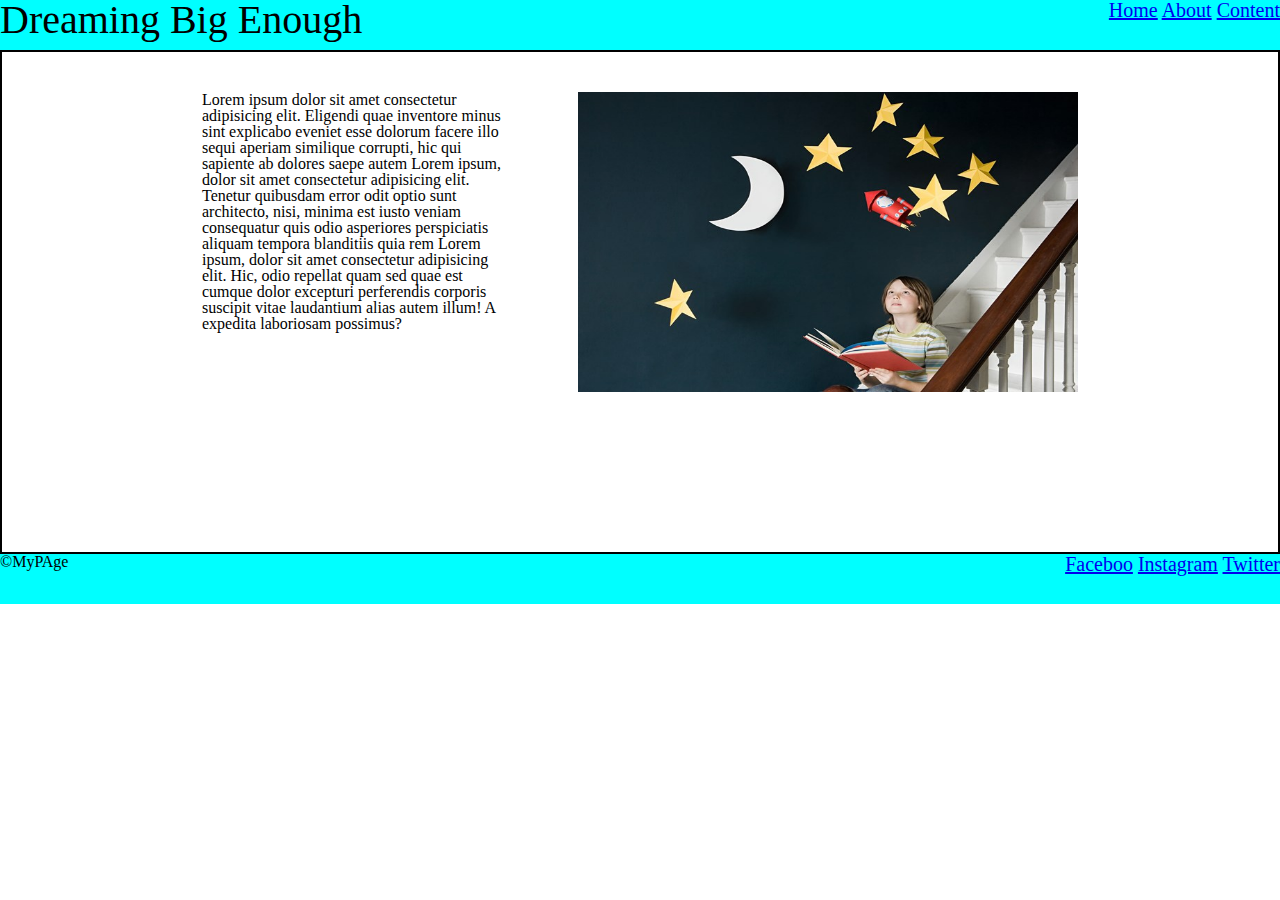
<file: block-BHaaax/index.html>
<!-- 
### Exercise 1

1. Create a simple page having a header, main content, and a footer.

2. Inside the header keep the brand name to the left and all the navigation to the right.

3. Inside the main content take an article section having two columns. In the first column put a heading and some introductory text of the article and in the second column take an image. -->


<html lang="en">
<head>
    <meta charset="UTF-8">
    <meta http-equiv="X-UA-Compatible" content="IE=edge">
    <meta name="viewport" content="width=device-width, initial-scale=1.0">
    <title>Blog1</title>
    <link rel="stylesheet" href="./style.css">
</head>
<body>
    <header>
        <h1 class="tittle">Dreaming Big Enough</h1>
            <nav>
                <a href="#">Home</a>
                <a href="#">About</a>
                <a href="#">Content</a>
            </nav>
        </header>
        <main>
            <article>
                <p>Lorem ipsum dolor sit amet consectetur adipisicing elit. Eligendi quae inventore minus sint explicabo eveniet esse dolorum facere illo sequi aperiam similique corrupti, hic qui sapiente ab dolores saepe autem Lorem ipsum, dolor sit amet consectetur adipisicing elit. Tenetur quibusdam error odit optio sunt architecto, nisi, minima est iusto veniam consequatur quis odio asperiores perspiciatis aliquam tempora blanditiis quia rem Lorem ipsum, dolor sit amet consectetur adipisicing elit. Hic, odio repellat quam sed quae est cumque dolor excepturi perferendis corporis suscipit vitae laudantium alias autem illum! A expedita laboriosam possimus?</p>
            </article>
            <aside>
                <img src="young-child.png" alt="">
            </aside>
        </main>
        <footer>
         <small>&copy;MyPAge</small>
         <nav>
            <a href="#">Faceboo</a>
            <a href="#">Instagram</a>
            <a href="#">Twitter</a>
        </nav>
        </footer>
</body>
</html>
</file>
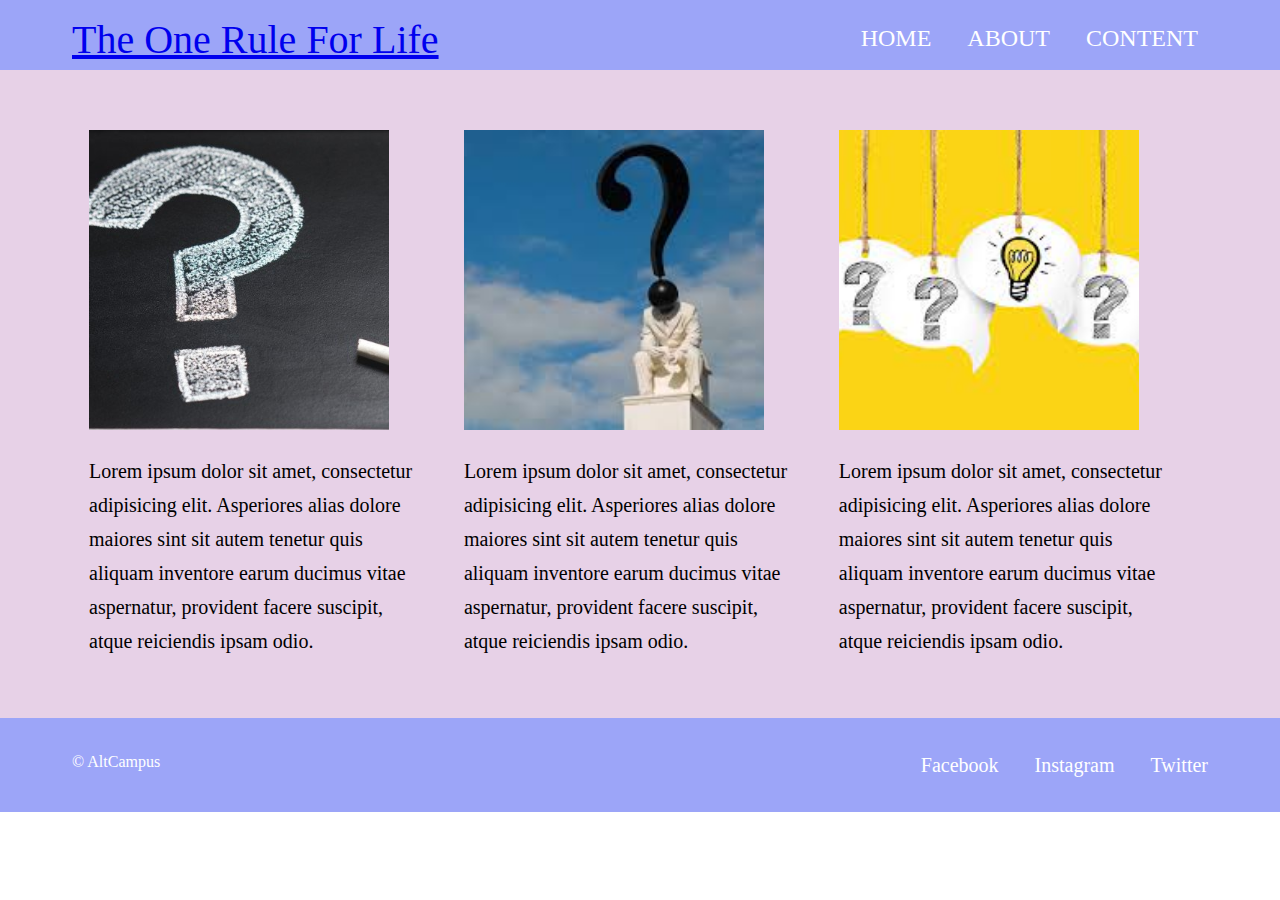
<file: block-BHaaba/index.html>
<!-- ### Exercise 2

1. Create a simple page having a header, main content, and a footer.

2. Inside the header keep the brand name to the left and all the navigation to the right.

3. Inside the main content crate three columns. In each column take one image and a paragraph below the image.
4. Using float is necessary. -->
<html lang="en">
<head>
    <meta charset="UTF-8">
    <meta http-equiv="X-UA-Compatible" content="IE=edge">
    <meta name="viewport" content="width=device-width, initial-scale=1.0">
    <title>blog2</title>
    <link rel="stylesheet" href="style.css">
</head>
<body>
    <header class="header"> 
        <div class="container clearfix">
            <a class="brand" href="#">
            <h1>The One Rule For Life</h1>
         </a>
         <nav class="nav">
             <a href="#">Home</a>
             <a href="#">About</a>
             <a href="#">Content</a>
         </nav>
         </div>
         <main>
             <section class="section">
                 <div class="container clearfix">
                 <article class="col">
                     <image class="article-img" src="pic.png" alt="">
                         <p>Lorem ipsum dolor sit amet, consectetur adipisicing elit. Asperiores alias dolore maiores sint sit autem tenetur quis aliquam inventore earum ducimus vitae aspernatur, provident facere suscipit, atque reiciendis ipsam odio.</p>
                 </article>
                 <article class="col">
                    <image class="article-img" src="picc.png" alt="">
                        <p>Lorem ipsum dolor sit amet, consectetur adipisicing elit. Asperiores alias dolore maiores sint sit autem tenetur quis aliquam inventore earum ducimus vitae aspernatur, provident facere suscipit, atque reiciendis ipsam odio.</p>
                </article>
                <article class="col">
                    <image class="article-img" src="piccc.png" alt="">
                        <p>Lorem ipsum dolor sit amet, consectetur adipisicing elit. Asperiores alias dolore maiores sint sit autem tenetur quis aliquam inventore earum ducimus vitae aspernatur, provident facere suscipit, atque reiciendis ipsam odio.</p>
                </article>
                 </div>

             </section>
         </main>
         <footer class="footer">
             <div class="container clearfix">
                 <small>&copy; AltCampus</small>
                 <div>
                     <nav>
                    <a href="#">Facebook</a>
                    <a href="#">Instagram</a>
                    <a href="#">Twitter</a>
                </nav>

                 </div>

             </div>
         </footer>
        </body>
</html>
</file>
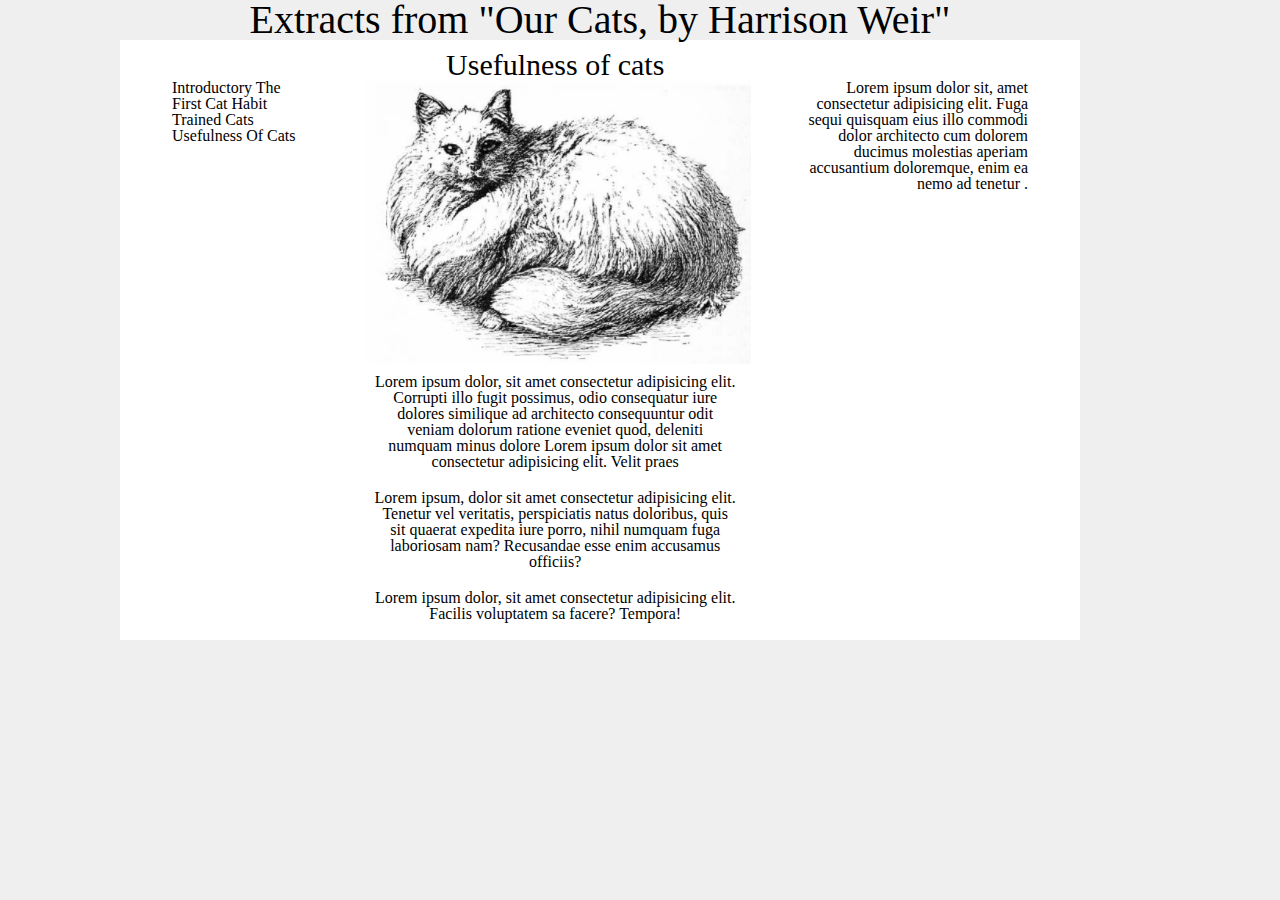
<file: block-BHaabd/index.html>
<!-- 
### Create a page according to the layout shown below

![Positioning Content Exercise 1](https://raw.githubusercontent.com/suraj122/AC-STYLE-images/master/positioning-content/ex-1.png)

- Using CSS resets is necessary.
- Use semantic tags and keep the nesting and indentation proper. -->
<html lang="en">
<head>
    <meta charset="UTF-8">
    <meta http-equiv="X-UA-Compatible" content="IE=edge">
    <meta name="viewport" content="width=device-width, initial-scale=1.0">
    <title>assignment1</title>
    <link rel="stylesheet" href="style.css">
</head>
<body>
    <header class="header">
        <h1>Extracts from "Our Cats, by Harrison Weir"</h1>
    </header>
    <main>
         <section class="section">
                <div class="container clearfix">
                    <div class="col-main">
                         <div class="left col-1">
                            <p>Introductory The First Cat Habit Trained Cats Usefulness Of Cats</p>
                         </div>
                        <div class= "middle col-2">
                            <h2>Usefulness of cats</h2>
                            <img src="cat.png" alt="">
                            
                            <P>Lorem ipsum dolor, sit amet consectetur adipisicing elit. Corrupti illo fugit possimus, odio consequatur iure dolores similique ad architecto consequuntur odit veniam dolorum ratione eveniet quod, deleniti numquam minus dolore Lorem ipsum dolor sit amet consectetur adipisicing elit. Velit praes</P>
                            <p>Lorem ipsum, dolor sit amet consectetur adipisicing elit. Tenetur vel veritatis, perspiciatis natus doloribus, quis sit quaerat expedita iure porro, nihil numquam fuga laboriosam nam? Recusandae esse enim accusamus officiis?</p>
                            <p>Lorem ipsum dolor, sit amet consectetur adipisicing elit. Facilis voluptatem sa facere? Tempora!</p>
                            
                         </div>
                        <div class= "right col-3"><p>Lorem ipsum dolor sit, amet consectetur adipisicing elit. Fuga sequi quisquam eius illo commodi dolor architecto cum dolorem ducimus molestias aperiam accusantium doloremque, enim ea nemo ad tenetur .</p>
                        </div>
                    </div>
                </section>
           

        
    </main>
    
</body>
</html>
</file>
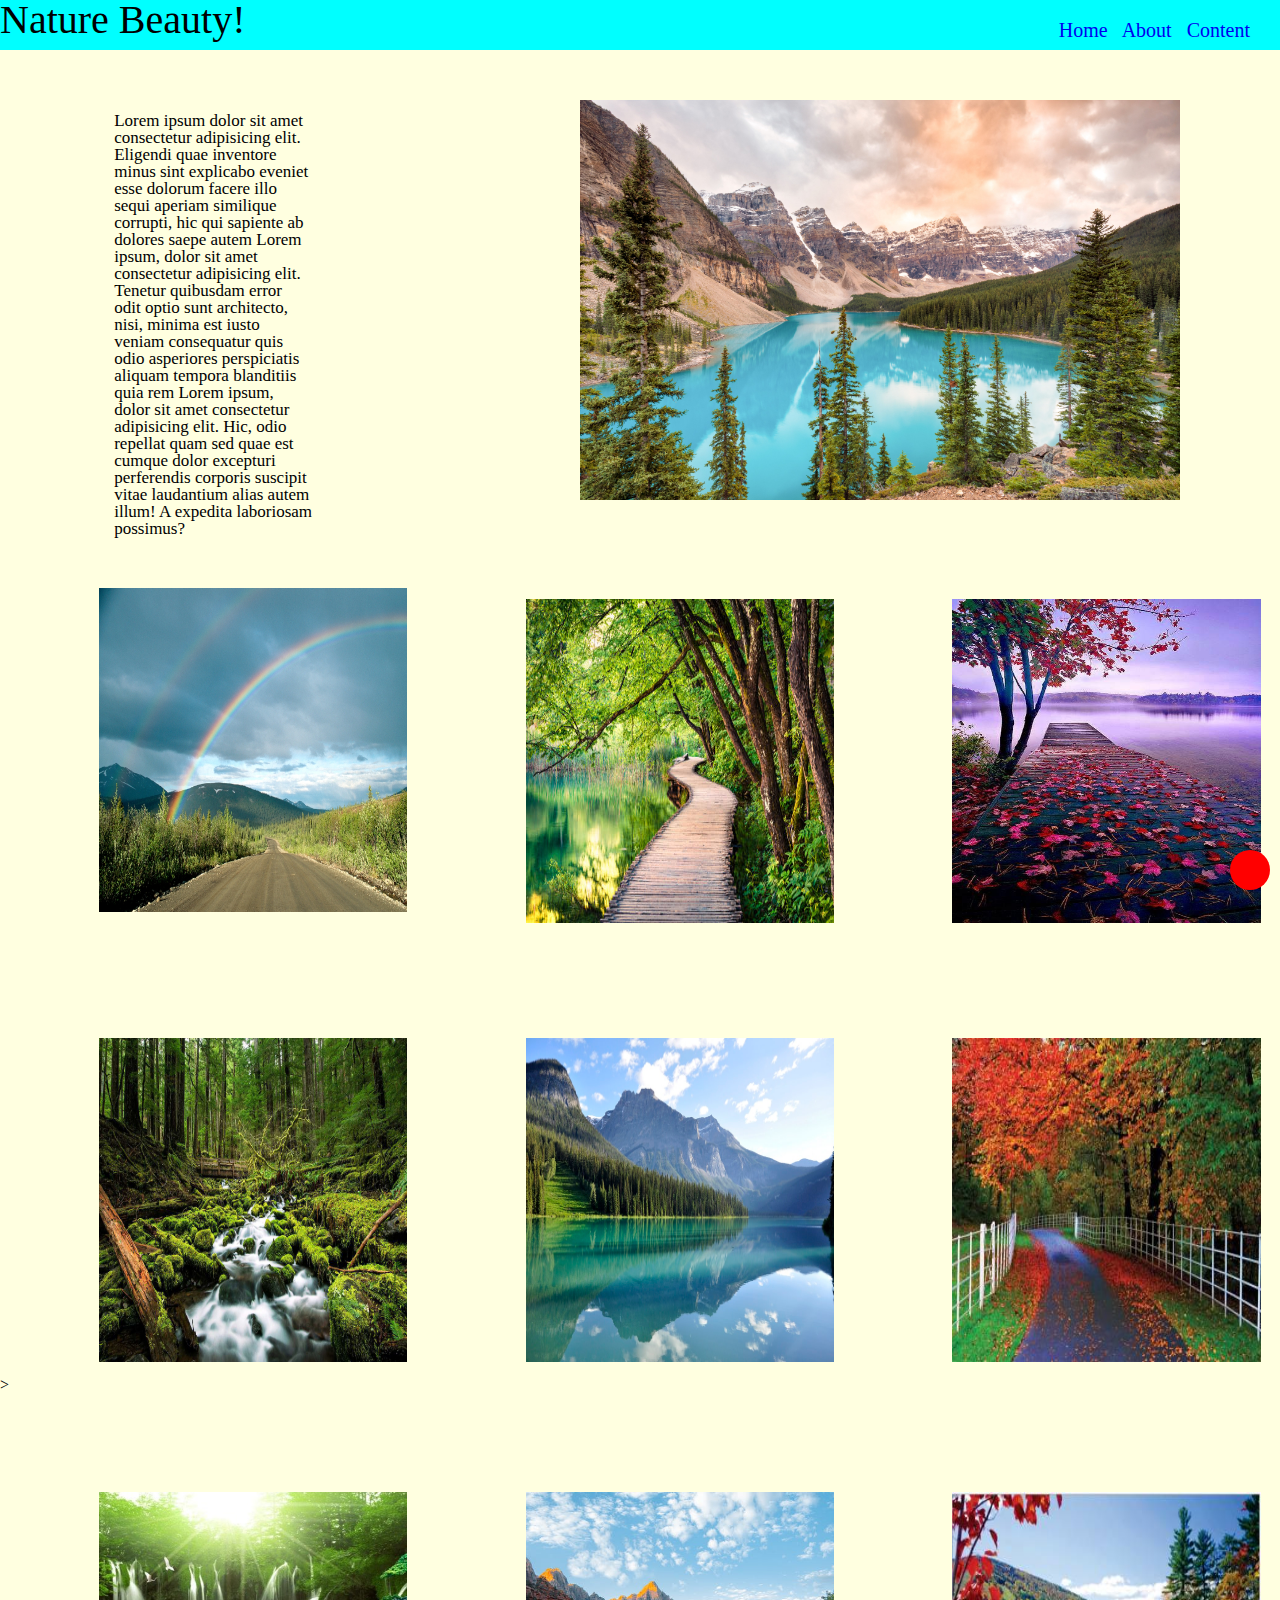
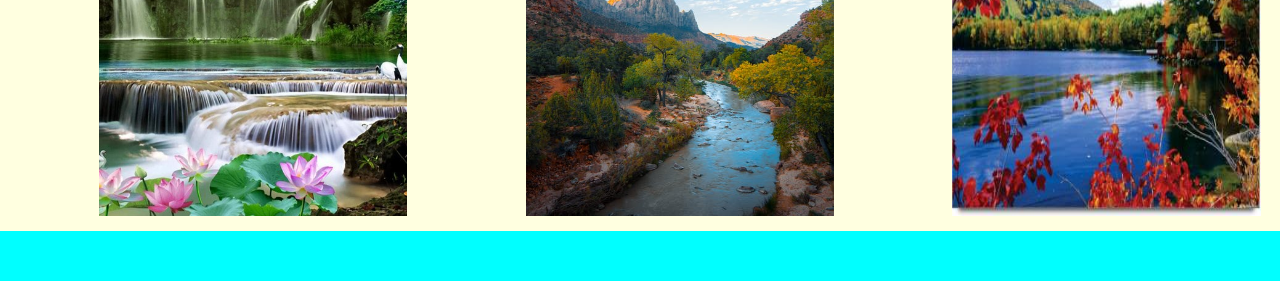
<file: block-BHaabg/index.html>
<!-- ### Exercise

1. Create a simple page having a header, main content, and a footer.

2. Inside the header keep the logo to the left and all the navigation to the right.

3. The header must be fixed at the top of the page.

4. Inside the main content take an article section having two columns. In the first column put a heading and some introductory text of the article and in the second column take an image.

5. After the article section, take a gallery section, in which there will be two rows and in both the row there will be three columns. Each column must have a different image.

6. After the gallery section footer will come.

7. Take a circular button at the right bottom corner of the page and keep its position fixed. The button should always take to the top of the page once clicked. -->


<html lang="en">
<head>
    <meta charset="UTF-8">
    <meta http-equiv="X-UA-Compatible" content="IE=edge">
    <meta name="viewport" content="width=device-width, initial-scale=1.0">
    <title>assignment2</title>
    <link rel="stylesheet" href="./style.css">
</head>
<body>
    <header id ="my-button">
        <h1 class="tittle">Nature Beauty!</h1>
            <nav>
                <a href="#">Home</a>
                <a href="#">About</a>
                <a href="#">Content</a>
            </nav>
        </header>
        <main>
            <article>
                <p>Lorem ipsum dolor sit amet consectetur adipisicing elit. Eligendi quae inventore minus sint explicabo eveniet esse dolorum facere illo sequi aperiam similique corrupti, hic qui sapiente ab dolores saepe autem Lorem ipsum, dolor sit amet consectetur adipisicing elit. Tenetur quibusdam error odit optio sunt architecto, nisi, minima est iusto veniam consequatur quis odio asperiores perspiciatis aliquam tempora blanditiis quia rem Lorem ipsum, dolor sit amet consectetur adipisicing elit. Hic, odio repellat quam sed quae est cumque dolor excepturi perferendis corporis suscipit vitae laudantium alias autem illum! A expedita laboriosam possimus?</p>
            </article>
            <aside>
                <img class="picture" src="pic11.png" alt="">
            </aside>
            <section class="clearfix">
                 <article>
                    <img src="pic12.png" alt="">
                 </article>
                <article>
                  <img src="pic2.png" alt="">
                </article>
                <article>
                   <img src="pic3.png" alt="">
                </article>
            </section>
            <section class="clearfix">
                <article>
                    <img src="pic4.png" alt="">
                </article>
                <article>
                    <img src="pic5.png" alt="">
                </article>
                <article>
                   <img src="pic6.png" alt="">
                </article>
            </section>>
            <section class="clearfix">
                <article>
                   <img src="pic7.png" alt="">
                </article>
                <article>
                   <img src="pic8.png" alt="">
                </article>
                <article>
                   <img src="pic9.png" alt="">
                </article>
            </section>
            <footer>
                <div>
                    <a class="back-to-top" href="#my-button"></a>
                </div>
            </footer>
             </main>
            </body>
            </html>
</file>
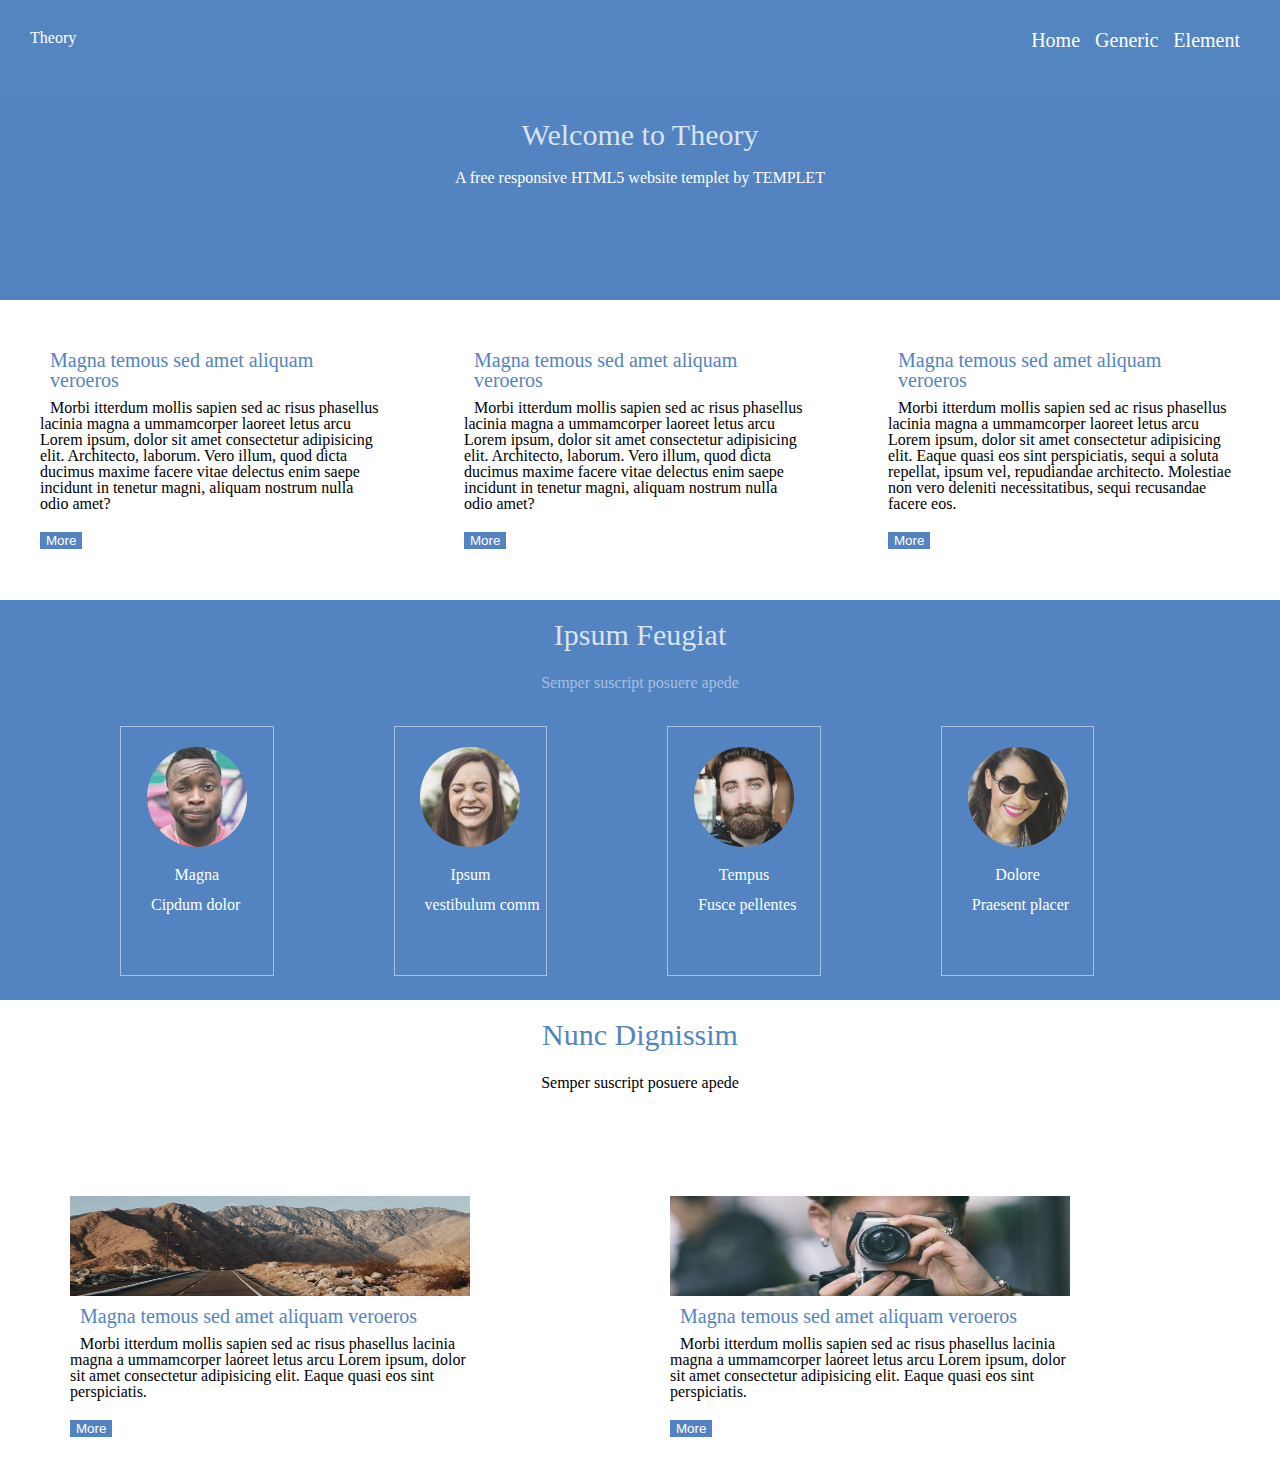
<file: block-BHaabh/index.html>
<!-- 
### Create a page according to the layout shown below

![Positioning Content Exercise 2](https://raw.githubusercontent.com/suraj122/AC-STYLE-images/master/positioning-content/ex-2.png)

- Using CSS resets is necessary.
- Use semantic tags and keep the nesting and indentation proper. -->

<html lang="en">
<head>
    <meta charset="UTF-8">
    <meta http-equiv="X-UA-Compatible" content="IE=edge">
    <meta name="viewport" content="width=device-width, initial-scale=1.0">
    <title>assignment3</title>
    <link rel="stylesheet" href="style.css">
</head>
<body>
    <header class="clearfix">
        
        <h2>Theory</h2>
        <nav>
            <a href="#">Home</a>
            <a href="#">Generic</a>
            <a href="#">Element</a>
        </nav>
        
    </header>
   
    
        <main>
            <section class="section sec-1">
                <h1>Welcome to Theory</h1>
                <p>A free responsive HTML5 website templet by TEMPLET</p>
            </section>
            <section class="section sec-2">
               <div class="box"><h3>Magna temous sed amet aliquam veroeros</h3>
                <p2>Morbi itterdum mollis sapien sed ac risus phasellus lacinia magna a ummamcorper laoreet letus arcu Lorem ipsum, dolor sit amet consectetur adipisicing elit. Architecto, laborum. Vero illum, quod dicta ducimus maxime facere vitae delectus enim saepe incidunt in tenetur magni, aliquam nostrum nulla odio amet?</p2><br>
                <button>More</button></div>
                  
               </div>
               <div class="box"> <h3>Magna temous sed amet aliquam veroeros</h3>
                <p2>Morbi itterdum mollis sapien sed ac risus phasellus lacinia magna a ummamcorper laoreet letus arcu Lorem ipsum, dolor sit amet consectetur adipisicing elit. Architecto, laborum. Vero illum, quod dicta ducimus maxime facere vitae delectus enim saepe incidunt in tenetur magni, aliquam nostrum nulla odio amet?</p2><br>
                <button>More</button></div>
               
               <div class="box"> <h3>Magna temous sed amet aliquam veroeros</h3>
                <p2>Morbi itterdum mollis sapien sed ac risus phasellus lacinia magna a ummamcorper laoreet letus arcu Lorem ipsum, dolor sit amet consectetur adipisicing elit. Eaque quasi eos sint perspiciatis, sequi a soluta repellat, ipsum vel, repudiandae architecto. Molestiae non vero deleniti necessitatibus, sequi recusandae facere eos.</p2><br>
                <button>More</button>
            </div>
            </section>
            <section class="section sec-3">
               <div class="head"> <h1>Ipsum Feugiat</h1>
                <h4>Semper suscript posuere apede<h4></div>
                <div class="col"><img class="up-pic" src="./assets/pic03.png" alt=""> 
                <h2> Cipdum dolor</h2>
                <h5>Magna</h5>
                </div>
                <div class="col"><img class="up-pic" src="./assets/pic04.jpg" alt="">
                <h2>vestibulum comm</h2>
                <h5>Ipsum</h5>
                </div>
                <div class="col"><img class="up-pic" src="./assets/pic05.jpg" alt=""> 
                <h2> Fusce pellentes</h2>
                <h5>Tempus</h5>
                </div>
                <div class="col"><img class="up-pic" src="./assets/pic06.jpg" alt="">
                <h2>Praesent placer</h2>
                <h5>Dolore</h5>
                </div>
             </section>
            <section class="section sec-4">
                <div class="last"> <h1 class="last">Nunc Dignissim</h1>
                    <h4 class="one">Semper suscript posuere apede<h4></div>
                        <div class="rect">
                            <img class="picture" src="./assets/pic01.jpg" alt="">
                            <h3>Magna temous sed amet aliquam veroeros</h3>
                <p2>Morbi itterdum mollis sapien sed ac risus phasellus lacinia magna a ummamcorper laoreet letus arcu Lorem ipsum, dolor sit amet consectetur adipisicing elit. Eaque quasi eos sint perspiciatis.</p2><br>
                <button>More</button>
            </div>
                            
                        <div class="rect"><img class="picture" src="./assets/pic02.jpg" alt="">
                            
                            <h3>Magna temous sed amet aliquam veroeros</h3>
                <p2>Morbi itterdum mollis sapien sed ac risus phasellus lacinia magna a ummamcorper laoreet letus arcu Lorem ipsum, dolor sit amet consectetur adipisicing elit. Eaque quasi eos sint perspiciatis.</p2><br>
                <button>More</button>
            </div>
                           
            </section>
            

        </main>



   
    
</body>
</html>
</file>
<file: block-BHaaax/style.css>
/* http://meyerweb.com/eric/tools/css/reset/ 
   v2.0 | 20110126
   License: none (public domain)
*/

html, body, div, span, applet, object, iframe,
h1, h2, h3, h4, h5, h6, p, blockquote, pre,
a, abbr, acronym, address, big, cite, code,
del, dfn, em, img, ins, kbd, q, s, samp,
small, strike, strong, sub, sup, tt, var,
b, u, i, center,
dl, dt, dd, ol, ul, li,
fieldset, form, label, legend,
table, caption, tbody, tfoot, thead, tr, th, td,
article, aside, canvas, details, embed, 
figure, figcaption, footer, header, hgroup, 
menu, nav, output, ruby, section, summary,
time, mark, audio, video {
	margin: 0;
	padding: 0;
	border: 0;
	font-size: 100%;
	font: inherit;
	vertical-align: baseline;
}
/* HTML5 display-role reset for older browsers */
article, aside, details, figcaption, figure, 
footer, header, hgroup, menu, nav, section {
	display: block;
}
body {
	line-height: 1;
}
ol, ul {
	list-style: none;
}
blockquote, q {
	quotes: none;
}
blockquote:before, blockquote:after,
q:before, q:after {
	content: '';
	content: none;
}
table {
	border-collapse: collapse;
	border-spacing: 0;
}

/*custom*/
header{
    background-color: aqua;
    height: 50px;
}

h1{
    float: left;
    font-size: 40px;
    /* padding: 10px; */
}
nav{
    float: right;
    font-size: 20px;
    margin-top: 0 auto;
    

}
main{
    height: 500px;
    border: 2px solid black;
}
article{
    width:300px;
    height: 400px;
    
    float: left;
    margin-left: 200px;
    margin-top: 40px;
}
aside{
    width:500px;
    height: 400px;
    
    float: right;
    margin-right: 200px;
    margin-top: 40px;
}
img{
    width: 500px;
    height:300px;
}

footer{
    background-color: aqua;
    height: 50px;
}
small{
    float: left;
}
</file>
<file: block-BHaaba/style.css>
/* http://meyerweb.com/eric/tools/css/reset/ 
   v2.0 | 20110126
   License: none (public domain)
*/

html, body, div, span, applet, object, iframe,
h1, h2, h3, h4, h5, h6, p, blockquote, pre,
a, abbr, acronym, address, big, cite, code,
del, dfn, em, img, ins, kbd, q, s, samp,
small, strike, strong, sub, sup, tt, var,
b, u, i, center,
dl, dt, dd, ol, ul, li,
fieldset, form, label, legend,
table, caption, tbody, tfoot, thead, tr, th, td,
article, aside, canvas, details, embed, 
figure, figcaption, footer, header, hgroup, 
menu, nav, output, ruby, section, summary,
time, mark, audio, video {
	margin: 0;
	padding: 0;
	border: 0;
	font-size: 100%;
	font: inherit;
	vertical-align: baseline;
}
/* HTML5 display-role reset for older browsers */
article, aside, details, figcaption, figure, 
footer, header, hgroup, menu, nav, section {
	display: block;
}
body {
	line-height: 1;
}
ol, ul {
	list-style: none;
}
blockquote, q {
	quotes: none;
}
blockquote:before, blockquote:after,
q:before, q:after {
	content: '';
	content: none;
}
table {
	border-collapse: collapse;
	border-spacing: 0;
}

    *,
    *::before,
    *::after{
        box-sizing: border-box;

    }
    body{
        line-height: 1.5;
        font-size: 16px;

    }
    .container{
        max-width: 1200px;
        margin: 0 auto;
        padding: 0 32px;
        
    }
    .header{
        background-color: rgb(156, 165, 248);
       height: 92px;
       /* line-height: 72px; */
    }
    .brand{
        float: left;
        font-size: 40px;
        margin-top: 10px;
        font-weight: 500;
        
    }
    
    .nav{
        float: right;
        margin-top: 20px;
    }
    .clearfix::before,.clearfix::after{
        content: "";
        display: table;
    }
    .clearfix::after{
        clear: both;
    }
    .nav a{
        font-size: 24px;
        color: white;
        text-decoration: none;
        text-transform: uppercase;
        margin-left: 12px;
        /*  */
        padding: 10px;
    }
    
    .brand{
        position: relative;
        
    }
    /*article*/
    .section{
        padding: 60px 0;
        background-color:rgb(231, 209, 231) ;
    }
    .article-img{
        width: 300px;
        height: 300px;
        object-fit: cover;
    }
    .col{
        float: left;
        width: 30%;
        margin: 0 1.5%;
    

    }
    p{
        font-size: 20px;
        margin-top: 24px;
        line-height: 1.7;
    }
    .footer{
        background-color: rgb(156, 165, 248);;
        padding: 32px 0;
        color: white;
    }
    .footer small{
        float: left;
    }
    .footer nav{
        float: right;
    }
    .footer a{
        font-size: 20px;
        color: white;
        text-decoration: none;
        margin-left: 32px;
    }
</file>
<file: block-BHaabd/style.css>
/* http://meyerweb.com/eric/tools/css/reset/ 
   v2.0 | 20110126
   License: none (public domain)
*/

html, body, div, span, applet, object, iframe,
h1, h2, h3, h4, h5, h6, p, blockquote, pre,
a, abbr, acronym, address, big, cite, code,
del, dfn, em, img, ins, kbd, q, s, samp,
small, strike, strong, sub, sup, tt, var,
b, u, i, center,
dl, dt, dd, ol, ul, li,
fieldset, form, label, legend,
table, caption, tbody, tfoot, thead, tr, th, td,
article, aside, canvas, details, embed, 
figure, figcaption, footer, header, hgroup, 
menu, nav, output, ruby, section, summary,
time, mark, audio, video {
	margin: 0;
	padding: 0;
	border: 0;
	font-size: 100%;
	font: inherit;
	vertical-align: baseline;
}
/* HTML5 display-role reset for older browsers */
article, aside, details, figcaption, figure, 
footer, header, hgroup, menu, nav, section {
	display: block;
}
body {
	line-height: 1;
}
ol, ul {
	list-style: none;
}
blockquote, q {
	quotes: none;
}
blockquote:before, blockquote:after,
q:before, q:after {
	content: '';
	content: none;
}
table {
	border-collapse: collapse;
	border-spacing: 0;
}
/*custom*/
*{
    box-sizing: border-box;
}
body{
     max-width: 1200px;
  
    text-align: center;
    /* padding: 10px; */
    background-color: rgb(239,239,239);

}
.col-main{
    width: 80%;
    height: 600px;
    margin: 0 auto;
    padding: 0 32px;
    background-color: white;
}
.clearfix::before,.clearfix::after{
    content: "";
    display: table;
}
.clearfix::after{
    clear: both;
}
.left{
    width: 20%;
   
    text-align: left;
    height: 100px;
    display: inline-block;
    margin: 0;
    float: left;
    padding: 10px;
    margin: 20px 0;
}
.middle{
    width: 45%;
    height: 600px;
    
    text-align: center;
    display: inline-block;
   
    padding: 10px;
}
.right{
    width: 30%;
    height: 100px;
    display: inline-block;
   
    text-align: right;
    float: right;
    padding: 10px;
    margin: 20px 0;
}
h1{
    text-align: center;
    font-size: 40px;
}

h2{
    font-size:30px;
}
p{
    padding: 10px;
    
}
</file>
<file: block-BHaabg/style.css>
/* http://meyerweb.com/eric/tools/css/reset/ 
   v2.0 | 20110126
   License: none (public domain)
*/

html, body, div, span, applet, object, iframe,
h1, h2, h3, h4, h5, h6, p, blockquote, pre,
a, abbr, acronym, address, big, cite, code,
del, dfn, em, img, ins, kbd, q, s, samp,
small, strike, strong, sub, sup, tt, var,
b, u, i, center,
dl, dt, dd, ol, ul, li,
fieldset, form, label, legend,
table, caption, tbody, tfoot, thead, tr, th, td,
article, aside, canvas, details, embed, 
figure, figcaption, footer, header, hgroup, 
menu, nav, output, ruby, section, summary,
time, mark, audio, video {
	margin: 0;
	padding: 0;
	border: 0;
	font-size: 100%;
	font: inherit;
	vertical-align: baseline;
}
/* HTML5 display-role reset for older browsers */
article, aside, details, figcaption, figure, 
footer, header, hgroup, menu, nav, section {
	display: block;
}
body {
	line-height: 1;
}
ol, ul {
	list-style: none;
}
blockquote, q {
	quotes: none;
}
blockquote:before, blockquote:after,
q:before, q:after {
	content: '';
	content: none;
}
table {
	border-collapse: collapse;
	border-spacing: 0;
}
/*custom*/
*{
    box-sizing: border-box;
}


header,footer{
    background-color: aqua;
    height: 50px;
}
h1{
    float: left;
    font-size: 40px;
    /* padding: 10px; */
}
nav{
    float: right;
    font-size: 20px;
    margin-top: 0 auto;
    padding: 20px;
}

nav a {
    text-decoration: none;
    margin-right: 10px;
}

main{
    height: 1800px;
    /* border: 2px solid black; */
    background-color:lightyellow;
}
article{
    width:300px;
    height: 400px;

    float: left;
    margin-left: 200px;
    margin-top: 40px;
}
aside{
    width:500px;
    height: 400px;

    float: right;
    margin-right: 200px;
    margin-top: 40px;
}
img{
    width: 135%;
    height:135%;
}

article{
    padding: 80px;
    margin: 1.5%;
    border-radius: 8px;

}


article{
    /* background-color: pink; */
    float: left;
    width: 30.333%;
}
p{
    font-size: 17px;
    text-align: left;
    position: relative;
    bottom: 52px;
    padding: 15px;

}
.clearfix::before,.clearfix::after{
    content: "";
    display:table ;
}
.clearfix::after{
    clear: both;
}
.picture{
    height: 400px;
    width: 600px;
}

.back-to-top {
    width: 20px;
    height: 20px;
    /* outline-style:initial; */
    border-radius: 100px;
    /* cursor: pointer; */
    padding: 20px;
    background-color: red;
    position: fixed;
    right: 10px;
    bottom: 10px;
  }
</file>
<file: block-BHaabh/style.css>
/* http://meyerweb.com/eric/tools/css/reset/ 
   v2.0 | 20110126
   License: none (public domain)
*/

html, body, div, span, applet, object, iframe,
h1, h2, h3, h4, h5, h6, p, blockquote, pre,
a, abbr, acronym, address, big, cite, code,
del, dfn, em, img, ins, kbd, q, s, samp,
small, strike, strong, sub, sup, tt, var,
b, u, i, center,
dl, dt, dd, ol, ul, li,
fieldset, form, label, legend,
table, caption, tbody, tfoot, thead, tr, th, td,
article, aside, canvas, details, embed, 
figure, figcaption, footer, header, hgroup, 
menu, nav, output, ruby, section, summary,
time, mark, audio, video {
	margin: 0;
	padding: 0;
	border: 0;
	font-size: 100%;
	font: inherit;
	vertical-align: baseline;
}
/* HTML5 display-role reset for older browsers */
article, aside, details, figcaption, figure, 
footer, header, hgroup, menu, nav, section {
	display: block;
}
body {
	line-height: 1;
}
ol, ul {
	list-style: none;
}
blockquote, q {
	quotes: none;
}
blockquote:before, blockquote:after,
q:before, q:after {
	content: '';
	content: none;
}
table {
	border-collapse: collapse;
	border-spacing: 0;
}
/*custom*/
*{
    box-sizing: border-box;
}
header{
    background-color:rgb(83,133,193);
    height: 100px;
    text-align: center;
    max-width: 1300px;
  }
  h1{
      font-size: 30px;
      text-align: center;
      padding: 20px;
      color: white;
  }
  h2{
      float: left;
      color: white;
      position: absolute;
     padding: 30px;
     height: 30px;

  }
  p{
    text-align: center;
    color: white;
  }
  nav{
    float: right;
    font-size: 20px;
    padding: 30px;
  
}

nav a {
    text-decoration: none;
    margin-right: 10px;
    color: white;
}
 
.clrarfix::before,.clearfix::after{
    content: "";
    display: table;
}
.clrarfix::before{
    clear: both;
}
main{
    max-width: 1300px;
   
}

section{
width: 100%;


}
.sec-1{
    background-color: #5384c1;
    height: 200px;
}
.sec-2{
  
    height: 300px;

}
.sec-3{
    background-color:#5384c1;
    height: 400px;
    
}
.sec-4{
    background-color: white;
    height: 450px;

}
.box{
    width: 30%;
    height: 250px;
    
   
    float: left;
    padding: 20px;
    margin: 20px;
    margin-left: 20px;
}
h3{
    color:#5384c1;
    font-size: 20px ;
    font-weight: 400;
    padding: 10px;
    text-align: left;
}
p2{
    color: black;
    padding: 10px;
    text-align: left;
}
button{
    direction: none;
    background-color: #5384c1;
    margin: 20px 0;
    border: 0;
    color: white;
}
h1{
    text-align: center;
    color: rgba(255, 255, 255, 0.781);
}
h4{
    text-align: center;
    color: rgba(255, 255, 255, 0.493);
    margin-bottom:10px;
    padding: 5px;
}
.col{
    width: 12%;
    height: 250px;
    border: 1px solid rgba(255, 255, 255, 0.493); 
    float: left;
    margin-left: 120px;
    text-align: center;
}
.up-pic{
    width: 100px;
    height: 100px;
    border-radius: 50%;
    margin: 20px auto;
}
.main{
    margin: 0 auto;
    
}
h5{
    color: white;
}
.last{
    color:#5384c1; 

}
.one{
    color:black ;
}
.rect{
    width: 500px;
    height: 300px;
    margin:20px;
    padding: 50px;
    float: left;
    margin-right: 80px;
    

    
}
.picture {
    width: 400px;
    height: 100px;
    
}
</file>
